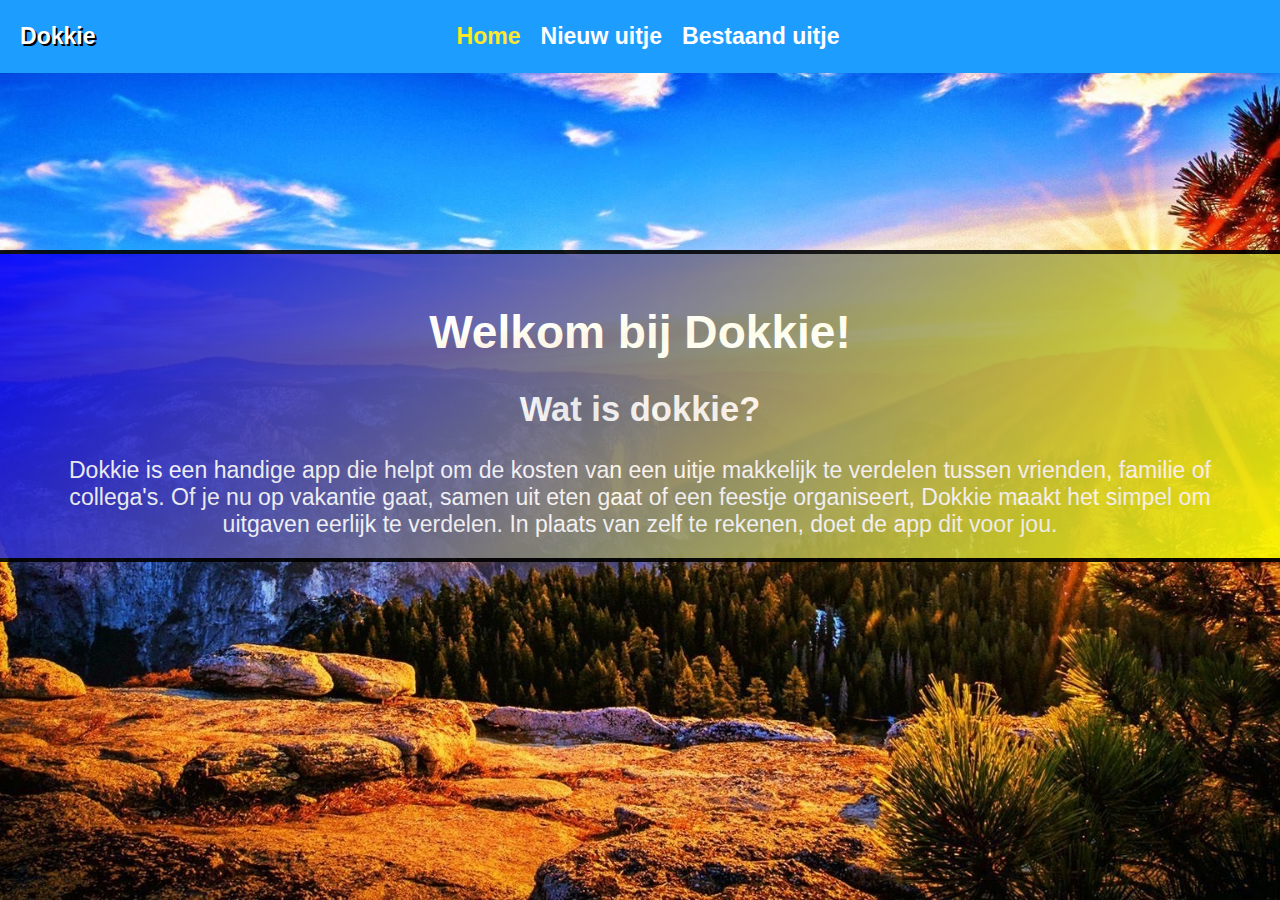
<file: index.html>
<!DOCTYPE html>
<html lang="en">
    <head>
        <meta charset="UTF-8" />
        <meta name="viewport" content="width=device-width, initial-scale=1" />

        <title>Dokkie</title>

        <link rel="stylesheet" href="/assets/css/index.css" />
    </head>
    <body>
        </div>
        <nav>
            <ul>
                <li>
                    <div class="dokkie">
                        <p>Dokkie</p>
                </li>
                <li>
                    <a href="index.html" class="active">Home</a>
                </li>
                <li>
                    <a href="newOuting.html">Nieuw uitje</a>
                </li>
                <li>
                    <a href="existingOuting.html">Bestaand uitje</a>
                </li>
            </ul>
        </nav>
        <main>
            <div class="dokkieUitleg">
                <h1>Welkom bij Dokkie!</h1>

                <h2>Wat is dokkie?</h2>

                <p>
                    Dokkie is een handige app die helpt om de kosten van een uitje makkelijk te verdelen tussen vrienden, familie of collega's. 
                    Of je nu op vakantie gaat, samen uit eten gaat of een feestje organiseert, Dokkie maakt het simpel om uitgaven eerlijk te verdelen. 
                    In plaats van zelf te rekenen, doet de app dit voor jou.
                </p>
            </dokkieUitleg>
        </main>
    </body>
</html>
</file>
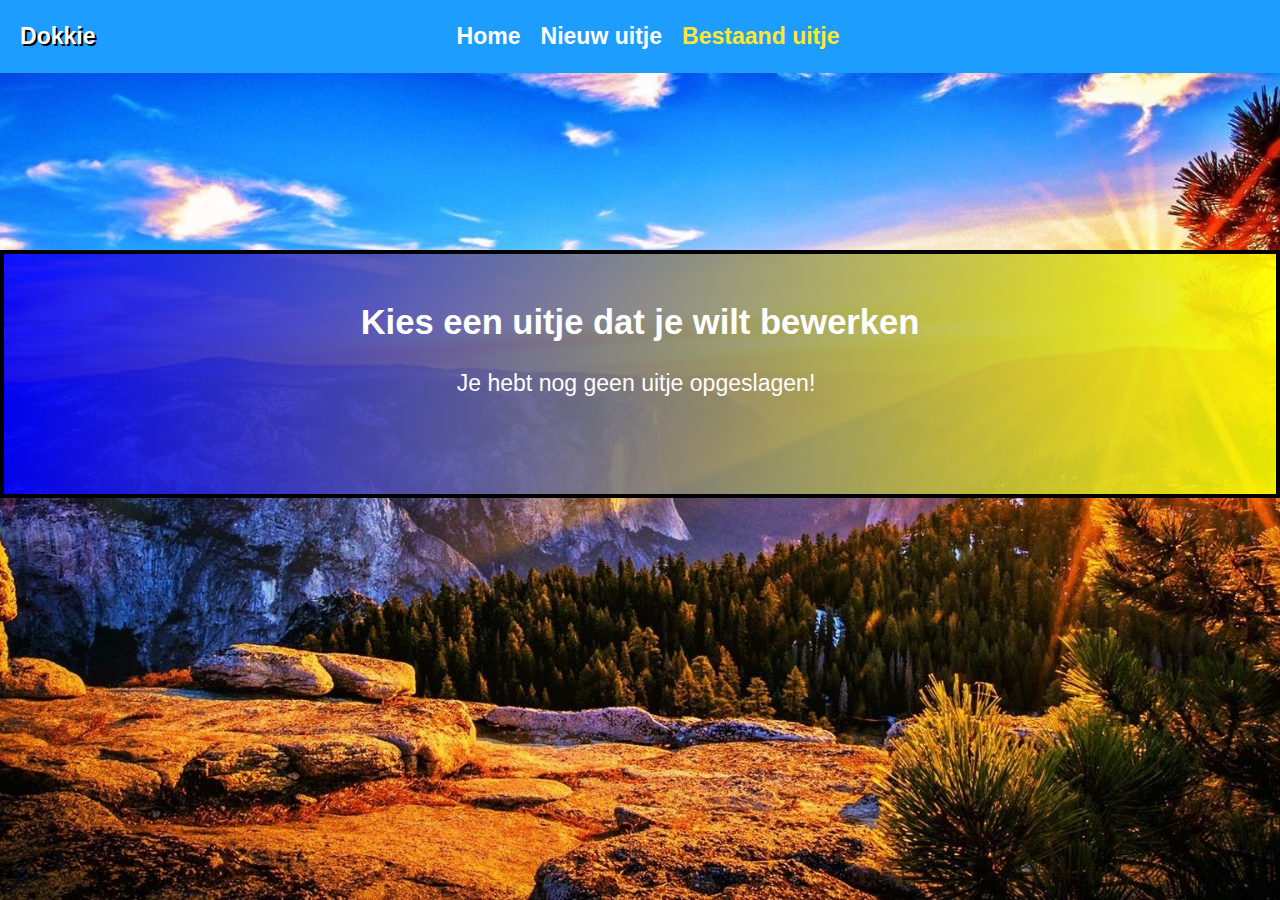
<file: existingOuting.html>
<!DOCTYPE html>
<html lang="en">
    <head>
        <meta charset="UTF-8" />
        <meta name="viewport" content="width=device-width, initial-scale=1" />

        <title>Dokkie</title>

        <link rel="stylesheet" href="/assets/css/index.css" />
        <link rel="stylesheet" href="/assets/css/existingOuting.css"/>
    </head>
    <body>
        <nav>
            <ul>
                <li>
                    <div class="dokkie">
                        <p>Dokkie</p>
                    </div>
                </li>
                <li>
                    <a href="index.html">Home</a>
                </li>
                <li>
                    <a href="newOuting.html">Nieuw uitje</a>
                </li>
                <li>
                    <a href="existingOuting.html" class="active">Bestaand uitje</a>
            </ul>
        </nav>
        <main>
            <h2>Kies een uitje dat je wilt bewerken</h2>
            <p id="namesOutings"></p>
        </main>
        <script src="/src/existingOuting.js" type="module"></script>
    </body>
</html>
</file>
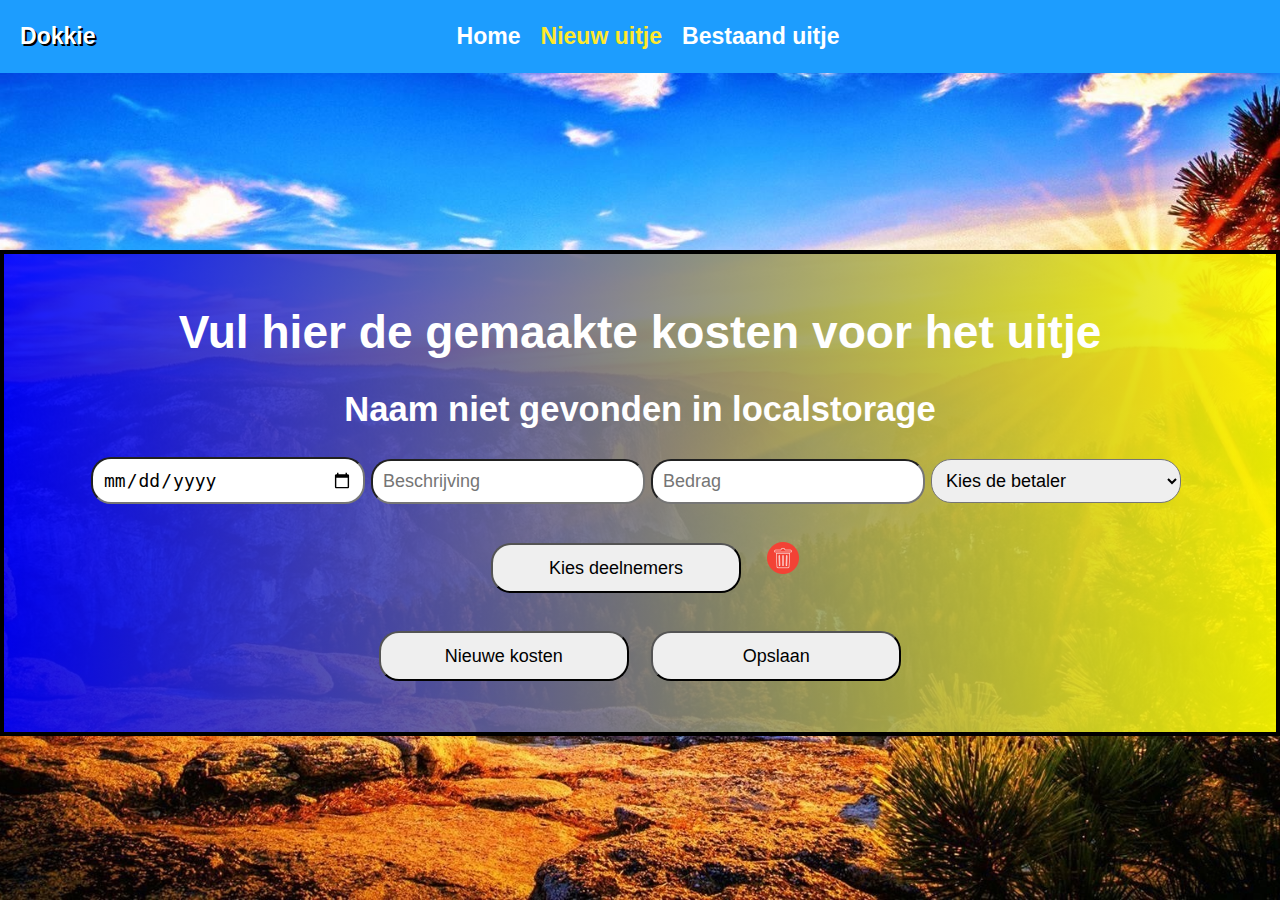
<file: madeCosts.html>
<!DOCTYPE html>
<html lang="en">
    <head>
        <meta charset="UTF-8" />
        <meta name="viewport" content="width=device-width, initial-scale=1" />

        <title>Dokkie</title>

        <link rel="stylesheet" href="/assets/css/index.css" />
        <link rel="stylesheet" href="/assets/css/madeCosts.css"/>
    </head>
    <body>
        <nav>
            <ul>
                <li>
                    <div class="dokkie">
                        <p>Dokkie</p>
                    </div>
                </li>
                <li>
                    <a href="index.html">Home</a>
                </li>
                <li>
                    <a href="newOuting.html" class="active">Nieuw uitje</a>
                </li>
                <li>
                    <a href="existingOuting.html">Bestaand uitje</a>
            </ul>
        </nav>
        <main>
            <h1>Vul hier de gemaakte kosten voor het uitje</h1>
            <h2 id="currentOuting"></h2>
            <div id="inputContainer"></div>
            <button id="addCostButton" class="buttonBottom">Nieuwe kosten</button>
            <button id="save" class="buttonBottom">Opslaan</button>
            <p id="result"></p>
        </main>
        <script src="/src/madeCosts.js" type="module"></script>
    </body>
</html>
</file>
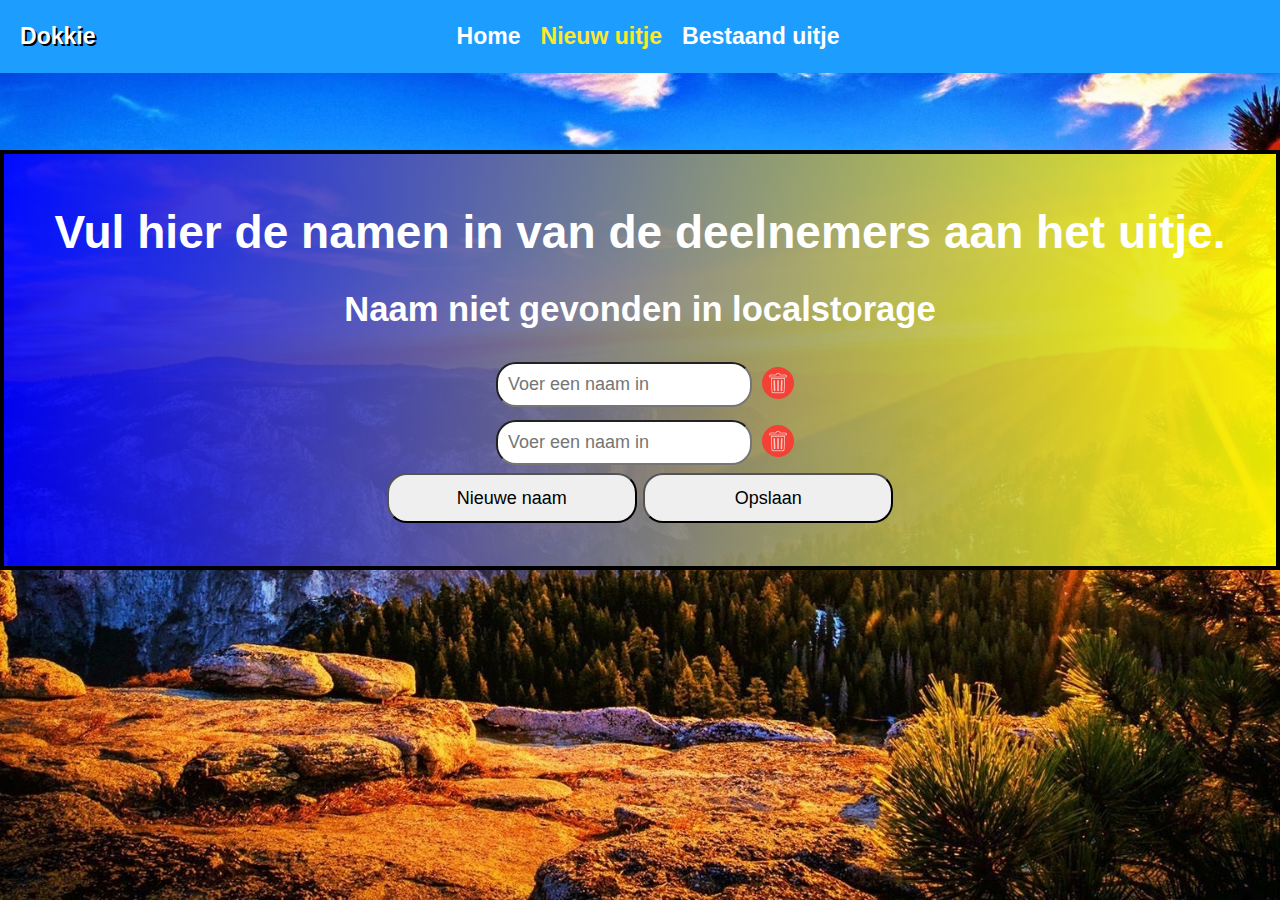
<file: namesOuting.html>
<!DOCTYPE html>
<html lang="en">
    <head>
        <meta charset="UTF-8" />
        <meta name="viewport" content="width=device-width, initial-scale=1" />

        <title>Dokkie</title>

        <link rel="stylesheet" href="/assets/css/index.css" />
        <link rel="stylesheet" href="/assets/css/namesOuting.css"/>
    </head>
    <body>
        </div>
        <nav>
            <ul>
                <li>
                    <div class="dokkie">
                        <p>Dokkie</p>
                </li>
                <li>
                    <a href="index.html">Home</a>
                </li>
                <li>
                    <a href="newOuting.html" class="active">Nieuw uitje</a>
                </li>
                <li>
                    <a href="existingOuting.html">Bestaand uitje</a>
            </ul>
        </nav>
        <main>
            <h1>Vul hier de namen in van de deelnemers aan het uitje.</h1>
            <h2 id="currentOuting"></h2>

            <div id="inputContainer"></div>
            <button id="addName">Nieuwe naam</button>
            <button id="save">Opslaan</button>
            <p id="result"></p>
        </main>
        <script src="/src/namesOuting.js" type="module"></script>
    </body>
</html>
</file>
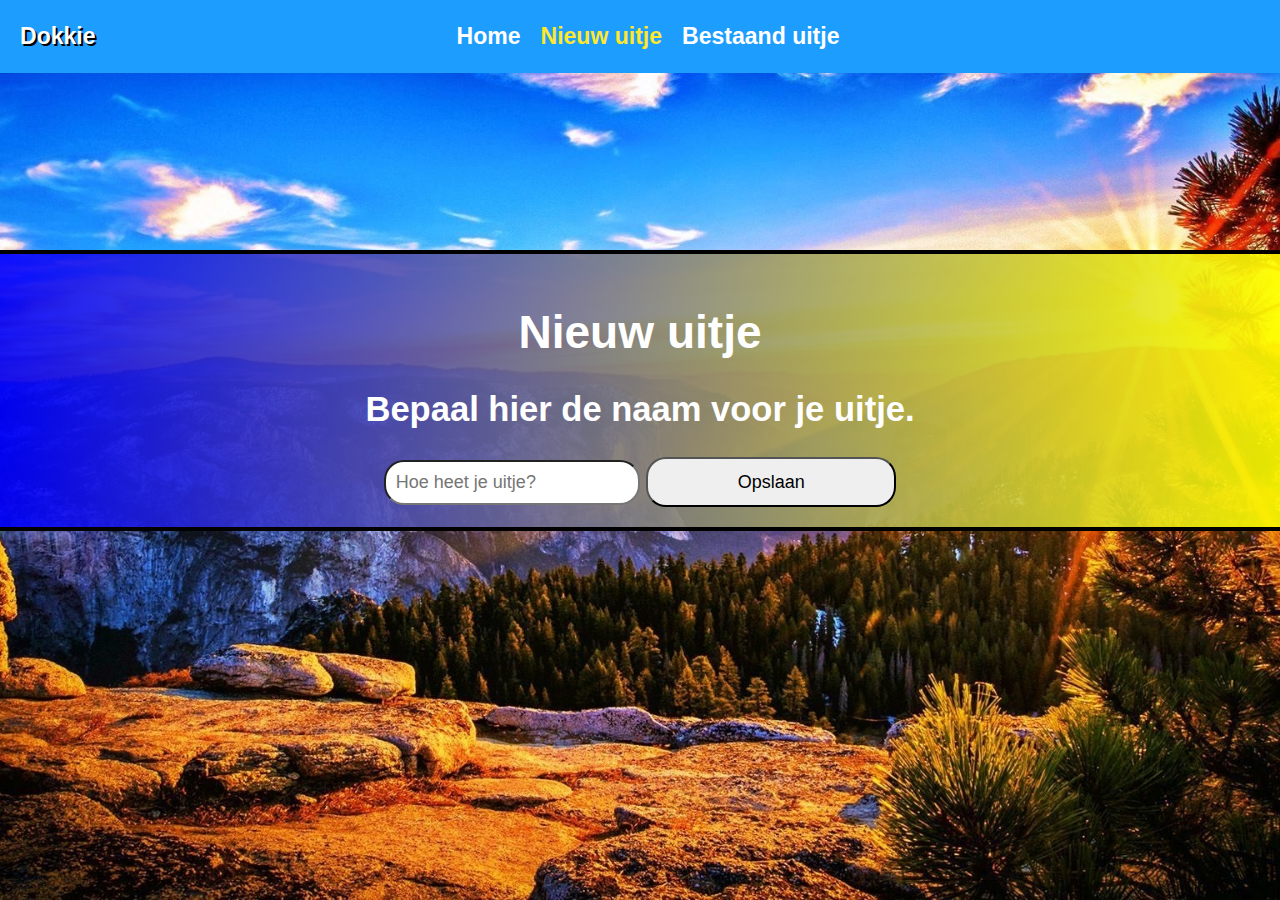
<file: newOuting.html>
<!DOCTYPE html>
<html lang="en">
    <head>
        <meta charset="UTF-8" />
        <meta name="viewport" content="width=device-width, initial-scale=1" />

        <title>Dokkie</title>

        <link rel="stylesheet" href="/assets/css/index.css" />
        <link rel="stylesheet" href="/assets/css/newOuting.css" />
    </head>
    <body>
        </div>
        <nav>
            <ul>
                <li>
                    <div class="dokkie">
                        <p>Dokkie</p>
                </li>
                <li>
                    <a href="index.html">Home</a>
                </li>
                <li>
                    <a href="newOuting.html" class="active">Nieuw uitje</a>
                </li>
                <li>
                    <a href="existingOuting.html">Bestaand uitje</a>
                </li>
            </ul>
        </nav>

        <main>
            <h1>Nieuw uitje</h1>

            <h2>Bepaal hier de naam voor je uitje.</h2>
            
            <input type="text" id="outingName" placeholder="Hoe heet je uitje?" />
            <button id="outingButton">Opslaan</button>
            <div id="outingResult"></div>
        </main>
        <script src="/src/newOuting.js" type="module"></script>
    </body>
</html>
</file>
<file: assets/css/index.css>
body, html {
    font-size: 1.2em;
    margin: 0;
    font-family: sans-serif;
    
    background-image: url("/assets/img/achtergrond.jpg");
    background-repeat: no-repeat;
    background-position: center;
    background-size: cover;
    background-attachment: fixed;
}

nav {
    display: flex;
    justify-content: center;
    background-color: #1d9dfe;
    color: #ffffff;
    padding: 0px 8px;   
    position: fixed;
    top: 0;
    width: 100%;
    z-index: 1000;
}

nav ul {
    display: flex;
    list-style-type: none;
    padding: 0;
}

nav ul li {
    margin-right: 20px
}

nav ul li a {
    color: #ffffff;
    text-decoration: none;
    font-weight: bold;
}

nav ul li a:hover, nav ul li a.active {
    color: #ffe82c;
    text-decoration: none;
}

nav .dokkie {
    display: block;
    position: fixed;
    left: 0;
    top: 0;
    color: white;
    font-weight: bold;
    padding: 0px 20px;
    text-shadow: 2px 2px #000000;
    pointer-events: none;
}

.dokkieUitleg {
    margin: 0 auto;
    margin-top: 250px;
    color:white;
    padding: 20px;
    text-align: center;
    min-height: 200px;
    border-top: 4.5px solid black;
    border-bottom: 4.5px solid black;
    background: linear-gradient(135deg, blue, yellow);
    opacity: 90%;
}

.dokkieUitleg p {
    margin: auto;
    width: 1200px;
}

main {
    margin: 0px;
}
</file>
<file: assets/css/existingOuting.css>
.error {
    color: #ff0000;
}

main {
    margin: 0 auto;
    margin-top: 250px;
    color:white;
    padding: 20px;
    text-align: center;
    min-height: 200px;
    border: 4.5px solid black;
    background: linear-gradient(
        to right,
        rgba(0,0,255, 0.9),
        rgba(255, 255, 0, 0.9)
    );
}

main button{
    margin: auto;
    border-radius: 20px;
    width: 250px;
    height: 50px;
    padding: 10px;
    font-size: 18px;
    text-align: center;
}

main input {
    display: block;
    margin: auto;
    margin-bottom: 8px;
    border-radius: 20px;
    font-size: 18px;
    padding: 10px;
}

main p {
    margin-right: 8px;
}

.deleteButton {
    background-color: red;
    border: red;
    color: white;
}
</file>
<file: assets/css/madeCosts.css>
button {
    margin-bottom: 16px;
}

.error {
    color: #ff0000;
}

main {
    margin: 0 auto;
    margin-top: 250px;
    color:white;
    padding: 20px;
    text-align: center;
    min-height: 200px;
    border: 4.5px solid black;
    background: linear-gradient(
        to right,
        rgba(0,0,255, 0.9),
        rgba(255, 255, 0, 0.9)
    );
}

main button{
    margin: 8px;
    border-radius: 20px;
    width: 250px;
    height: 50px;
    padding: 10px;
    font-size: 18px;
    text-align: center;
}

main input, select {
    margin: auto;
    margin-bottom: 20px;
    border-radius: 20px;
    font-size: 18px;
    padding: 10px;
    width: 250px;
}

div input, select {
    margin-bottom: 20px;
    border-radius: 20px;
    font-size: 18px;
    padding: 10px;
    width: 250px;
}

.deleteButton {
    background-color: transparent;
    border: none;
    width: 32px;
    vertical-align: bottom;
    margin-bottom: 19px;
}

.buttonBottom{
    margin-top: 30px;
}

main div {
    font-size: 18px;
}

div input {
    margin-right: 6px;
}

.dynamicDropdown {
    margin-right: 8px;
}

.dropdownContainer {
    position: relative;
    display: inline-block;
  }
  
  .participantDropdown button {
    padding: 10px;
    cursor: pointer;
  }
  
  .participantDropdown button:focus {
    outline: none;
  }
  
  .dropdownContent {
    display: none;
    position: absolute;
    background-color: white;
    min-width: 160px;
    border: 1px solid #ddd;
    box-shadow: 0px 8px 16px 0px rgba(0,0,0,0.2);
    z-index: 1;
    color: black;
  }
  
  .dropdownContent label {
    display: inline-flex;
    align-items: center;
    padding: 8px 12px;
    cursor: pointer;
    text-align: left;
  }
  
  .participantDropdown div {
    text-align: left;
  }
  
  .dropdownContent input[type="checkbox"] {
    margin-right: 8px;
    width: 15px;
    margin-bottom: 3px;
  }
  
  .dropdownContent label:hover {
    background-color: #f1f1f1;
  }

.checkbox-dropdown {
    display: inline-flex;
    position: relative;
}

.checkbox-container {
    display: none;
    position: absolute;
    background-color: white;
    min-width: 160px;
    border: 1px solid #ddd;
    box-shadow: 0px 8px 16px 0px rgba(0,0,0,0.2);
    z-index: 1;
    color: black;
    text-align: left;
    top: 100%;
}

.checkbox-container div label input {
    width: 15px;
    margin-bottom: 3px;
}

.checkbox-container div label {
    display: inline-flex;
    align-items: center;
    padding: 8px 12px;
    cursor: pointer;
    text-align: left;
}
</file>
<file: assets/css/namesOuting.css>
button {
    margin-bottom: 16px;
}

.error {
    color: #ff0000;
}

main {
    margin: 0 auto;
    margin-top: 150px;
    color:white;
    padding: 20px;
    text-align: center;
    min-height: 200px;
    border: 4.5px solid black;
    background: linear-gradient(
        to right,
        rgba(0,0,255, 0.9),
        rgba(255, 255, 0, 0.9)
    );
}

main button{
    margin: auto;
    border-radius: 20px;
    width: 250px;
    height: 50px;
    padding: 10px;
    font-size: 18px;
    text-align: center;
}

.deleteButton {
    background-color: transparent;
    border: none;
    width: 32px;
    vertical-align: bottom;
}

main input {
    display: inline-block;
    margin: auto;
    border-radius: 20px;
    font-size: 18px;
    padding: 10px;
}

main div {
    margin: 8px;
    font-size: 12px;
}
</file>
<file: assets/css/newOuting.css>
button {
    margin-bottom: 16px;
}

.error {
    color: #ff0000;
}

main {
    margin: 0 auto;
    margin-top: 250px;
    color:white;
    padding: 20px;
    text-align: center;
    min-height: 200px;
    border-top: 4.5px solid black;
    border-bottom: 4.5px solid black;
    background: linear-gradient(
        to right,
        rgba(0,0,255, 0.9),
        rgba(255, 255, 0, 0.9)
    );
}

main button{
    margin: auto;
    border-radius: 20px;
    width: 250px;
    height: 50px;
    padding: 10px;
    font-size: 18px;
    text-align: center;
}

main .doorgaan{
    margin: auto;
    margin-top: 8px;
}

main input {
    margin: auto;
    border-radius: 20px;
    font-size: 18px;
    padding: 10px;
}
</file>
